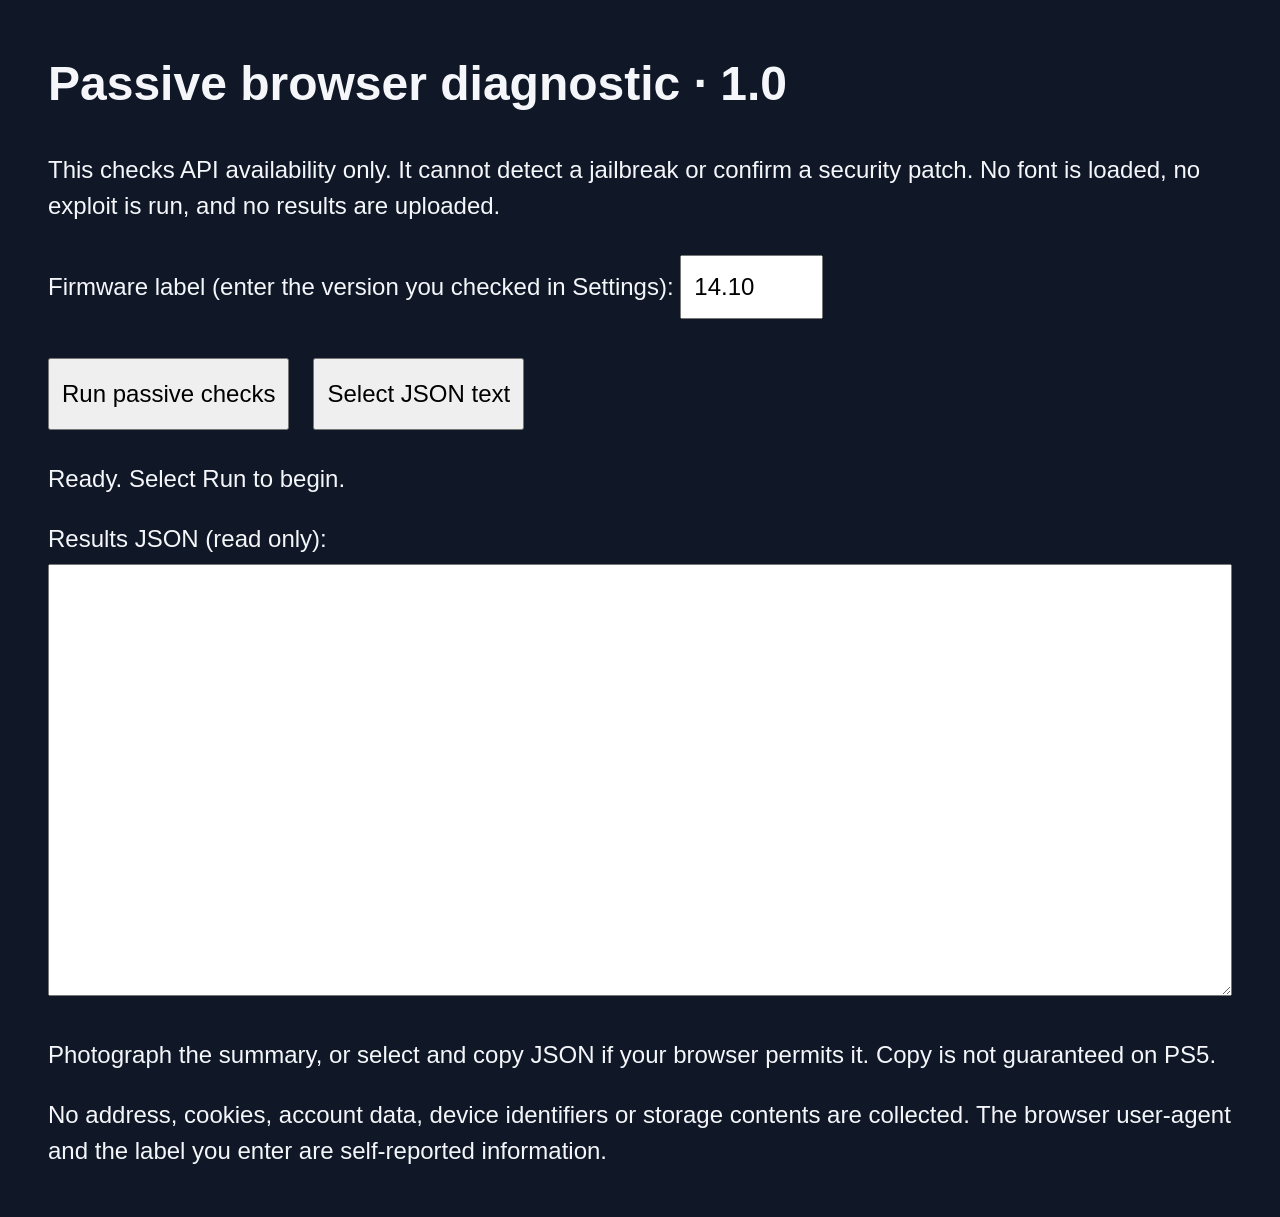
<file: diagnostics/browser/index.html>
<!doctype html>
<html lang="en">
<head>
<meta charset="utf-8">
<meta name="viewport" content="width=device-width, initial-scale=1">
<meta http-equiv="Content-Security-Policy" content="default-src 'none'; script-src 'self'; style-src 'unsafe-inline'; connect-src 'none'; img-src 'none'; font-src 'none'; media-src 'none'; object-src 'none'; base-uri 'none'; form-action 'none'">
<title>PS5 passive browser diagnostic</title>
<style>
body { background: #101827; color: #f4f6fa; font: 24px/1.5 sans-serif; margin: 2em; max-width: 60em; }
button, input, textarea { font: inherit; padding: .5em; margin: .3em 0; }
button { min-height: 3em; margin-right: 1em; } :focus { outline: 4px solid #ffd35a; }
textarea { box-sizing: border-box; width: 100%; height: 18em; }
pre { white-space: pre-wrap; overflow-wrap: break-word; }
</style>
<script src="diagnostic.js" defer></script>
</head>
<body>
<h1>Passive browser diagnostic · 1.0</h1>
<p>This checks API availability only. It cannot detect a jailbreak or confirm a security patch.
No font is loaded, no exploit is run, and no results are uploaded.</p>
<noscript><p>JavaScript is unavailable here. Photograph this message and record the browser context.</p></noscript>
<label for="firmware">Firmware label (enter the version you checked in Settings):</label>
<input id="firmware" value="14.10" maxlength="5" size="7">
<p><button id="run" type="button">Run passive checks</button><button id="select" type="button">Select JSON text</button></p>
<p id="status" role="status">Ready. Select Run to begin.</p>
<pre id="summary" aria-live="polite"></pre>
<label for="output">Results JSON (read only):</label>
<textarea id="output" readonly spellcheck="false"></textarea>
<p>Photograph the summary, or select and copy JSON if your browser permits it. Copy is not guaranteed on PS5.</p>
<p>No address, cookies, account data, device identifiers or storage contents are collected.
The browser user-agent and the label you enter are self-reported information.</p>
</body></html>
</file>
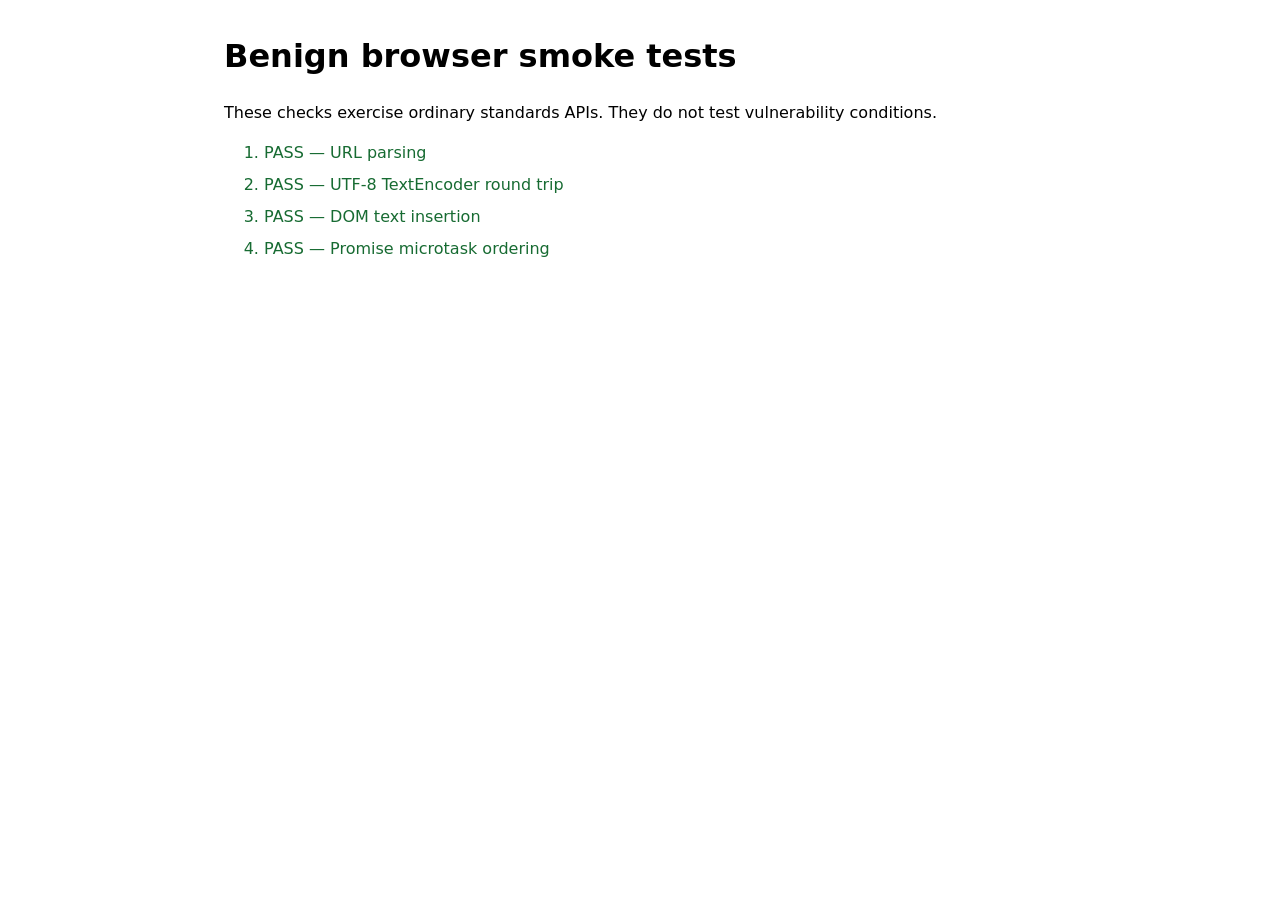
<file: research/vulnerability-lab/browser-tests/index.html>
<!doctype html>
<html lang="en">
<meta charset="utf-8">
<meta name="viewport" content="width=device-width, initial-scale=1">
<title>PS5 research lab — benign browser smoke tests</title>
<style>
  body { max-width: 52rem; margin: 2rem auto; padding: 0 1rem; font: 1rem/1.5 system-ui, sans-serif; }
  li { margin: .5rem 0; }
  .pass { color: #176b32; }
  .fail { color: #a51d20; }
</style>
<h1>Benign browser smoke tests</h1>
<p>These checks exercise ordinary standards APIs. They do not test vulnerability conditions.</p>
<ol id="results"></ol>
<script>
"use strict";
const results = document.querySelector("#results");
function showResult(label, passed, error) {
  const item = document.createElement("li");
  if (passed) {
    item.className = "pass";
    item.textContent = `PASS — ${label}`;
  } else {
    item.className = "fail";
    item.textContent = `FAIL — ${label}${error ? `: ${String(error)}` : ""}`;
  }
  results.append(item);
}

function check(label, callback) {
  try {
    const outcome = callback();
    if (outcome && typeof outcome.then === "function") {
      outcome.then(passed => showResult(label, Boolean(passed)))
        .catch(error => showResult(label, false, error));
    } else {
      showResult(label, Boolean(outcome));
    }
  } catch (error) {
    showResult(label, false, error);
  }
}

check("URL parsing", () => {
  const value = new URL("https://example.invalid/path?q=1");
  return value.hostname === "example.invalid" && value.searchParams.get("q") === "1";
});

check("UTF-8 TextEncoder round trip", () => {
  const bytes = new TextEncoder().encode("PS5 research");
  return new TextDecoder("utf-8").decode(bytes) === "PS5 research";
});

check("Promise microtask ordering", () => {
  const sequence = [];
  Promise.resolve().then(() => sequence.push("microtask"));
  sequence.push("synchronous");
  return Promise.resolve().then(() => sequence.join(",") === "synchronous,microtask");
});

check("DOM text insertion", () => {
  const node = document.createElement("span");
  node.textContent = "plain text";
  return node.textContent === "plain text" && node.childElementCount === 0;
});
</script>
</html>
</file>
